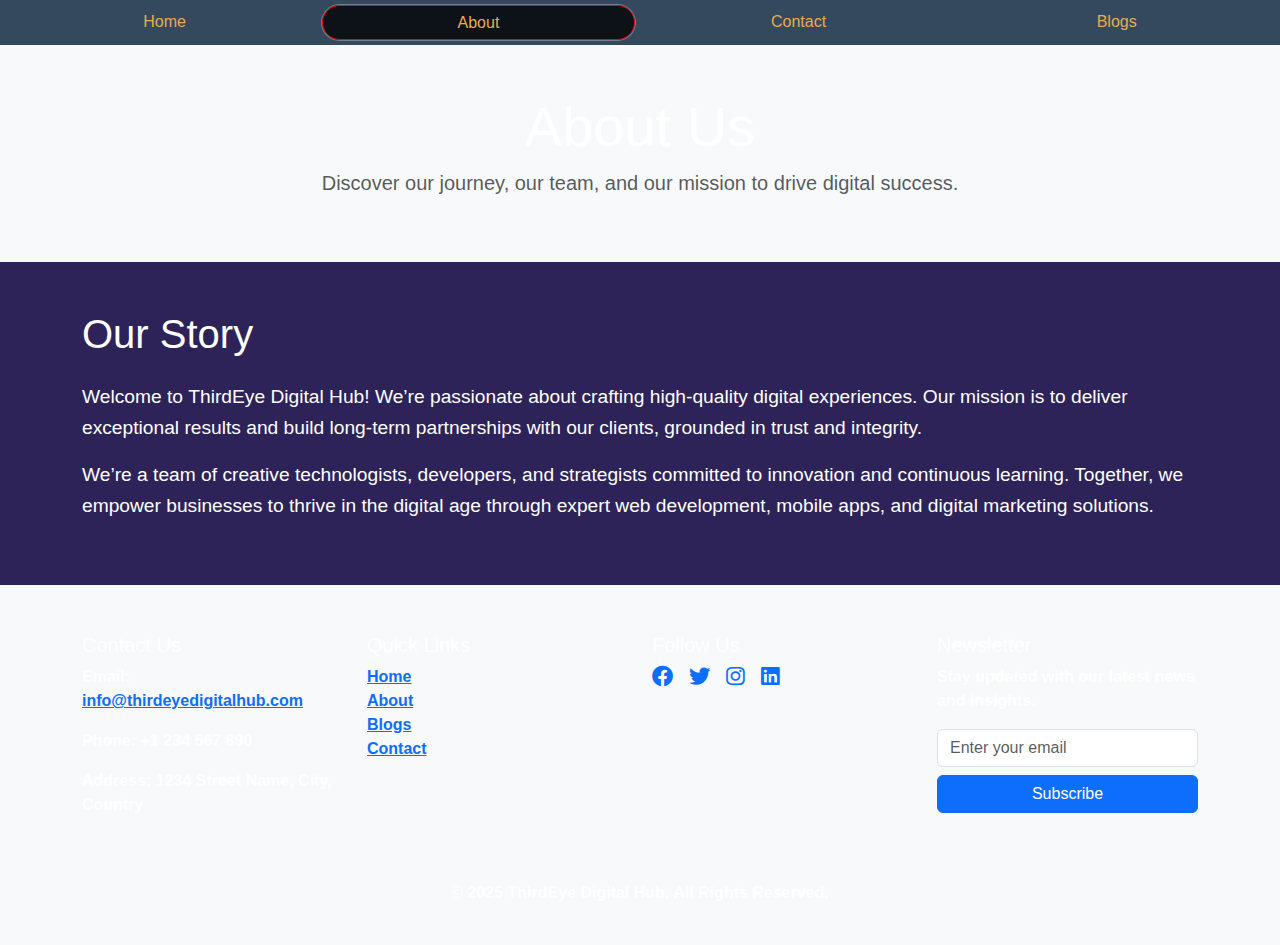
<file: about.html>
<!DOCTYPE html>
<html lang="en">

<head>
  <meta charset="UTF-8">
  <meta name="viewport" content="width=device-width, initial-scale=1.0">
  <meta name="description" content="Learn more about ThirdEye Digital Hub, our team, values, mission, and how we deliver high-quality services to our clients.">
  <meta name="keywords" content="About Us, ThirdEye Digital Hub, company, team, services, quality, mission, values">

  <title>About Us - ThirdEye Digital Hub | Learn More About Our Team and Mission</title>

  <link href="https://cdn.jsdelivr.net/npm/bootstrap@5.3.5/dist/css/bootstrap.min.css" rel="stylesheet" crossorigin="anonymous">
  <link href="https://cdnjs.cloudflare.com/ajax/libs/font-awesome/5.15.4/css/all.min.css" rel="stylesheet">
  <link rel="stylesheet" href="CSS/Comman_Style.css">
  <link rel="stylesheet" href="CSS/About_Style.css">
</head>

<body>

  <!-- Navbar -->
  <!-- Navigation -->
  <nav class="nav nav-pills nav-fill nav-custom" role="navigation">
    <a href="index.html" class="nav-link ">Home</a>
    <a href="about.html" class="nav-link active">About</a>
    <a href="contact.html" class="nav-link">Contact</a>
    <a href="blog.html" class="nav-link">Blogs</a>
  </nav>

  <!-- About Header -->
  <header class="about-header py-5 bg-light text-center">
    <div class="container">
      <h1 class="display-4">About Us</h1>
      <p class="lead text-muted">Discover our journey, our team, and our mission to drive digital success.</p>
    </div>
  </header>

  <!-- About Content -->
  <main class="about-section py-5">
    <div class="container">
      <h2 class="mb-4">Our Story</h2>
      <p>Welcome to <strong>ThirdEye Digital Hub</strong>! We’re passionate about crafting high-quality digital experiences. Our mission is to deliver exceptional results and build long-term partnerships with our clients, grounded in trust and integrity.</p>
      <p>We’re a team of creative technologists, developers, and strategists committed to innovation and continuous learning. Together, we empower businesses to thrive in the digital age through expert web development, mobile apps, and digital marketing solutions.</p>
    </div>
  </main>

  <!-- Footer -->
  <footer class="footer bg-light pt-5">
    <div class="container">
      <div class="row">

        <!-- Contact Info -->
        <div class="col-md-3 mb-4">
          <h5>Contact Us</h5>
          <p>Email: <a href="mailto:info@thirdeyedigitalhub.com">info@thirdeyedigitalhub.com</a></p>
          <p>Phone: +1 234 567 890</p>
          <p>Address: 1234 Street Name, City, Country</p>
        </div>

        <!-- Quick Links -->
        <div class="col-md-3 mb-4">
          <h5>Quick Links</h5>
          <ul class="list-unstyled">
            <li><a href="index.html">Home</a></li>
            <li><a href="about.html">About</a></li>
            <li><a href="blog.html">Blogs</a></li>
            <li><a href="contact.html">Contact</a></li>
          </ul>
        </div>

        <!-- Social Media -->
        <div class="col-md-3 mb-4">
          <h5>Follow Us</h5>
          <div class="d-flex gap-3">
            <a href="#" aria-label="Facebook"><i class="fab fa-facebook fa-lg"></i></a>
            <a href="#" aria-label="Twitter"><i class="fab fa-twitter fa-lg"></i></a>
            <a href="#" aria-label="Instagram"><i class="fab fa-instagram fa-lg"></i></a>
            <a href="#" aria-label="LinkedIn"><i class="fab fa-linkedin fa-lg"></i></a>
          </div>
        </div>

        <!-- Newsletter Signup -->
        <div class="col-md-3 mb-4">
          <h5>Newsletter</h5>
          <p>Stay updated with our latest news and insights.</p>
          <form>
            <input type="email" class="form-control mb-2" placeholder="Enter your email" required>
            <button type="submit" class="btn btn-primary w-100">Subscribe</button>
          </form>
        </div>

      </div>
      <div class="text-center mt-4">
        <p class="mb-0">&copy; 2025 ThirdEye Digital Hub. All Rights Reserved.</p>
      </div>
    </div>
  </footer>

  <!-- Bootstrap JS -->
  <script src="https://cdn.jsdelivr.net/npm/bootstrap@5.3.5/dist/js/bootstrap.bundle.min.js"
    crossorigin="anonymous"></script>
</body>

</html>
</file>
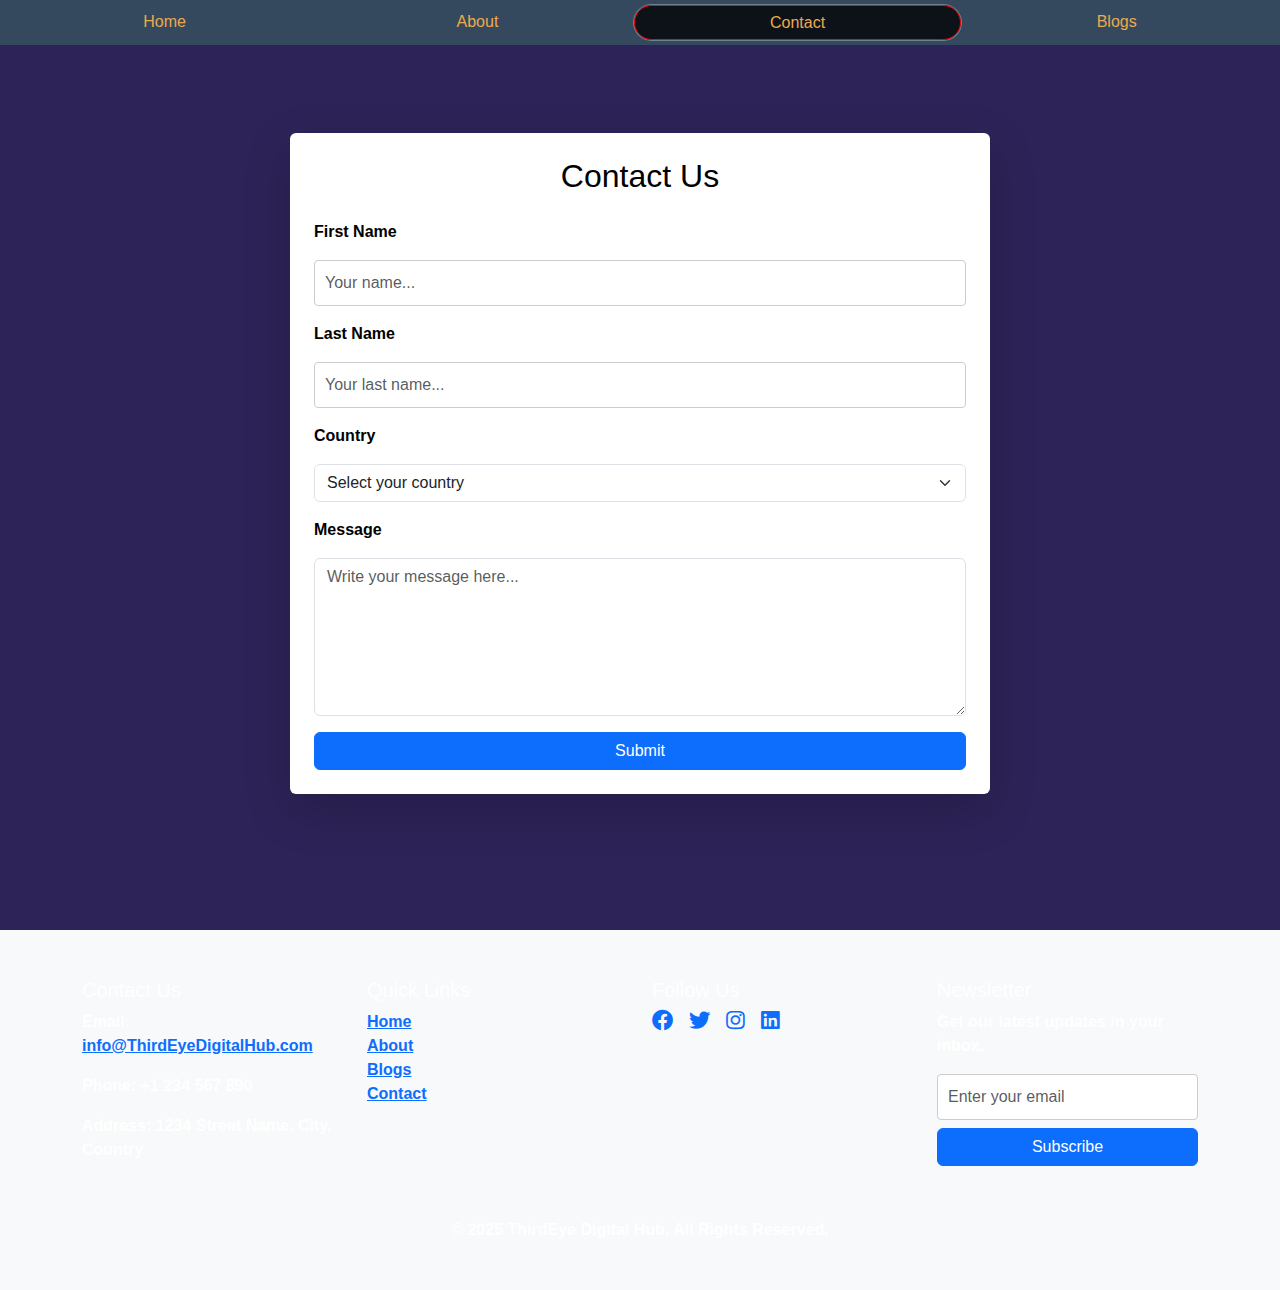
<file: contact.html>
<!DOCTYPE html>
<html lang="en">

<head>
  <meta charset="UTF-8" />
  <meta name="viewport" content="width=device-width, initial-scale=1.0" />
  <title>Contact Us - ThirdEye Digital Hub | Get in Touch</title>

  <!-- SEO -->
  <meta name="title" content="Contact Us - ThirdEye Digital Hub">
  <meta name="description" content="Get in touch with us for web development, mobile apps, or digital marketing inquiries.">

  <!-- Open Graph -->
  <meta property="og:title" content="Contact Us - ThirdEye Digital Hub">
  <meta property="og:description" content="Let's connect. Reach out for business or collaboration inquiries.">
  <meta property="og:type" content="website" />
  <meta property="og:image" content="img/contact-preview.jpg" />

  <!-- CSS -->
  <link href="https://cdn.jsdelivr.net/npm/bootstrap@5.3.5/dist/css/bootstrap.min.css" rel="stylesheet">
  <link href="https://cdnjs.cloudflare.com/ajax/libs/font-awesome/5.15.4/css/all.min.css" rel="stylesheet">
  <link rel="stylesheet" href="CSS/Comman_Style.css">
  <link rel="stylesheet" href="CSS/Contact_Style.css">
</head>

<body>
 <!-- Navigation -->
 <nav class="nav nav-pills nav-fill nav-custom" role="navigation">
  <a href="index.html" class="nav-link ">Home</a>
  <a href="about.html" class="nav-link">About</a>
  <a href="contact.html" class="nav-link active">Contact</a>
  <a href="blog.html" class="nav-link">Blogs</a>
</nav>

  <!-- Contact Form -->
  <section class="py-5">
    <div class="container">
      <div class="form-container shadow-lg p-4 bg-white rounded">
        <h2 class="mb-4 text-center">Contact Us</h2>
        <form action="/action_page.php" method="POST">
          <div class="mb-3">
            <label for="fname" class="form-label">First Name</label>
            <input type="text" id="fname" name="firstname" class="form-control" placeholder="Your name..." required>
          </div>
          <div class="mb-3">
            <label for="lname" class="form-label">Last Name</label>
            <input type="text" id="lname" name="lastname" class="form-control" placeholder="Your last name..." required>
          </div>
          <div class="mb-3">
            <label for="country" class="form-label">Country</label>
            <select id="country" name="country" class="form-select" required>
              <option value="" disabled selected>Select your country</option>
              <option value="india">India</option>
              <option value="usa">United States</option>
              <option value="canada">Canada</option>
              <option value="australia">Australia</option>
            </select>
          </div>
          <div class="mb-3">
            <label for="subject" class="form-label">Message</label>
            <textarea id="subject" name="subject" class="form-control" rows="6"
              placeholder="Write your message here..." required></textarea>
          </div>
          <button type="submit" class="btn btn-primary w-100">Submit</button>
        </form>
      </div>
    </div>
  </section>

  <!-- Footer Section -->
  <footer class="footer bg-light py-5 mt-5">
    <div class="container">
      <div class="row">
        <!-- Contact Info -->
        <div class="col-md-3 mb-4">
          <h5>Contact Us</h5>
          <p>Email: <a href="mailto:info@ThirdEyeDigitalHub.com">info@ThirdEyeDigitalHub.com</a></p>
          <p>Phone: +1 234 567 890</p>
          <p>Address: 1234 Street Name, City, Country</p>
        </div>

        <!-- Quick Links -->
        <div class="col-md-3 mb-4">
          <h5>Quick Links</h5>
          <ul class="list-unstyled">
            <li><a href="index.html">Home</a></li>
            <li><a href="about.html">About</a></li>
            <li><a href="blog.html">Blogs</a></li>
            <li><a href="contact.html">Contact</a></li>
          </ul>
        </div>

        <!-- Social Media -->
        <div class="col-md-3 mb-4">
          <h5>Follow Us</h5>
          <div class="d-flex gap-3">
            <a href="#"><i class="fab fa-facebook fa-lg"></i></a>
            <a href="#"><i class="fab fa-twitter fa-lg"></i></a>
            <a href="#"><i class="fab fa-instagram fa-lg"></i></a>
            <a href="#"><i class="fab fa-linkedin fa-lg"></i></a>
          </div>
        </div>

        <!-- Newsletter -->
        <div class="col-md-3 mb-4">
          <h5>Newsletter</h5>
          <p>Get our latest updates in your inbox.</p>
          <form>
            <input type="email" class="form-control mb-2" placeholder="Enter your email" required>
            <button type="submit" class="btn btn-primary w-100">Subscribe</button>
          </form>
        </div>
      </div>

      <div class="text-center pt-3">
        <p class="mb-0">&copy; 2025 ThirdEye Digital Hub. All Rights Reserved.</p>
      </div>
    </div>
  </footer>

  <!-- Bootstrap JS -->
  <script src="https://cdn.jsdelivr.net/npm/bootstrap@5.3.5/dist/js/bootstrap.bundle.min.js"></script>
</body>

</html>
</file>
<file: CSS/Comman_Style.css>
/* Navigation Styles */
.nav-custom {
    background-color: 	#34495E;
    padding: 0.3rem 0.5rem;
  }
  
  .nav-custom .nav-link {
    margin: 0px 0.5px;
    color: #ECAA4D;
    font-weight: 400;
    padding: 0.3rem 0.8rem;
    border-radius: 50px;
    transition: all 0.25s ease;
    background: transparent;
  }
  
  .nav-custom .nav-link:hover {
    color: #ECAA4D;
    background-color: rgba(0, 0, 0, 0.402);
    border: 1px solid red;
  }
  
  .nav-custom .nav-link.active {
    color: #ECAA4D;
    background-color: rgba(0, 0, 0, 0.747);
    border: 1px solid red;
    font-weight: 400;
    box-shadow: 0 0 0 1px rgba(255, 255, 255, 0.3);
  }
  
/* Footer Section Styles */
.footer {
    background-color: 	#34495E;
    color: white;
    padding: 40px 0;
}

.footer .footer-links a {
    color: #adb5bd;
    text-decoration: none;
    margin-right: 20px;
}

.footer .footer-links a:hover {
    color: #f8f9fa;
}

.footer .social-icons a {
    color: #adb5bd;
    margin: 0 10px;
    font-size: 1.5rem;
}

.footer .social-icons a:hover {
    color: #f8f9fa;
}

.footer .contact-info p {
    margin: 5px 0;
    word-wrap: break-word;
}
</file>
<file: CSS/About_Style.css>
body {
    font-family: 'Inter', sans-serif;
    font-weight: 700;
    color: white;
    background-color: rgb(45 35 88);
}

.about-header {
    color: white;
    padding: 30px;
    text-align: center;
}

.about-section {
    padding: 50px 20px;
}

.about-section h2 {
    font-size: 2.5rem;
    margin-bottom: 20px;
}

.about-section p {
    font-family: sans-serif;
    font-weight: 100;
    font-size: 1.2rem;
    line-height: 1.6;
}
</file>
<file: CSS/Contact_Style.css>
/* General Body Styles */
body {
    font-family: 'Inter', sans-serif;
    font-weight: 700;
    background-color: #2d2358;
    color: #fff;
}

/* Contact Form Styles */
.form-container {
    background-color: #e1dcdc;
    color: #000;
    border-radius: 8px;
    padding: 30px;
    margin: 40px auto;
    max-width: 700px;
}

label {
    font-weight: 600;
}

input[type="text"],
input[type="email"],
select,
textarea {
    width: 100%;
    padding: 10px;
    margin-top: 8px;
    margin-bottom: 16px;
    border-radius: 4px;
    border: 1px solid #ccc;
    resize: vertical;
}

input[type="submit"] {
    background-color: #04AA6D;
    color: white;
    border: none;
    padding: 12px 20px;
    border-radius: 4px;
    cursor: pointer;
}

input[type="submit"]:hover {
    background-color: #45a049;
}

/* Media Queries */
@media (max-width: 768px) {
    .form-container {
        padding: 20px;
    }
}
</file>
